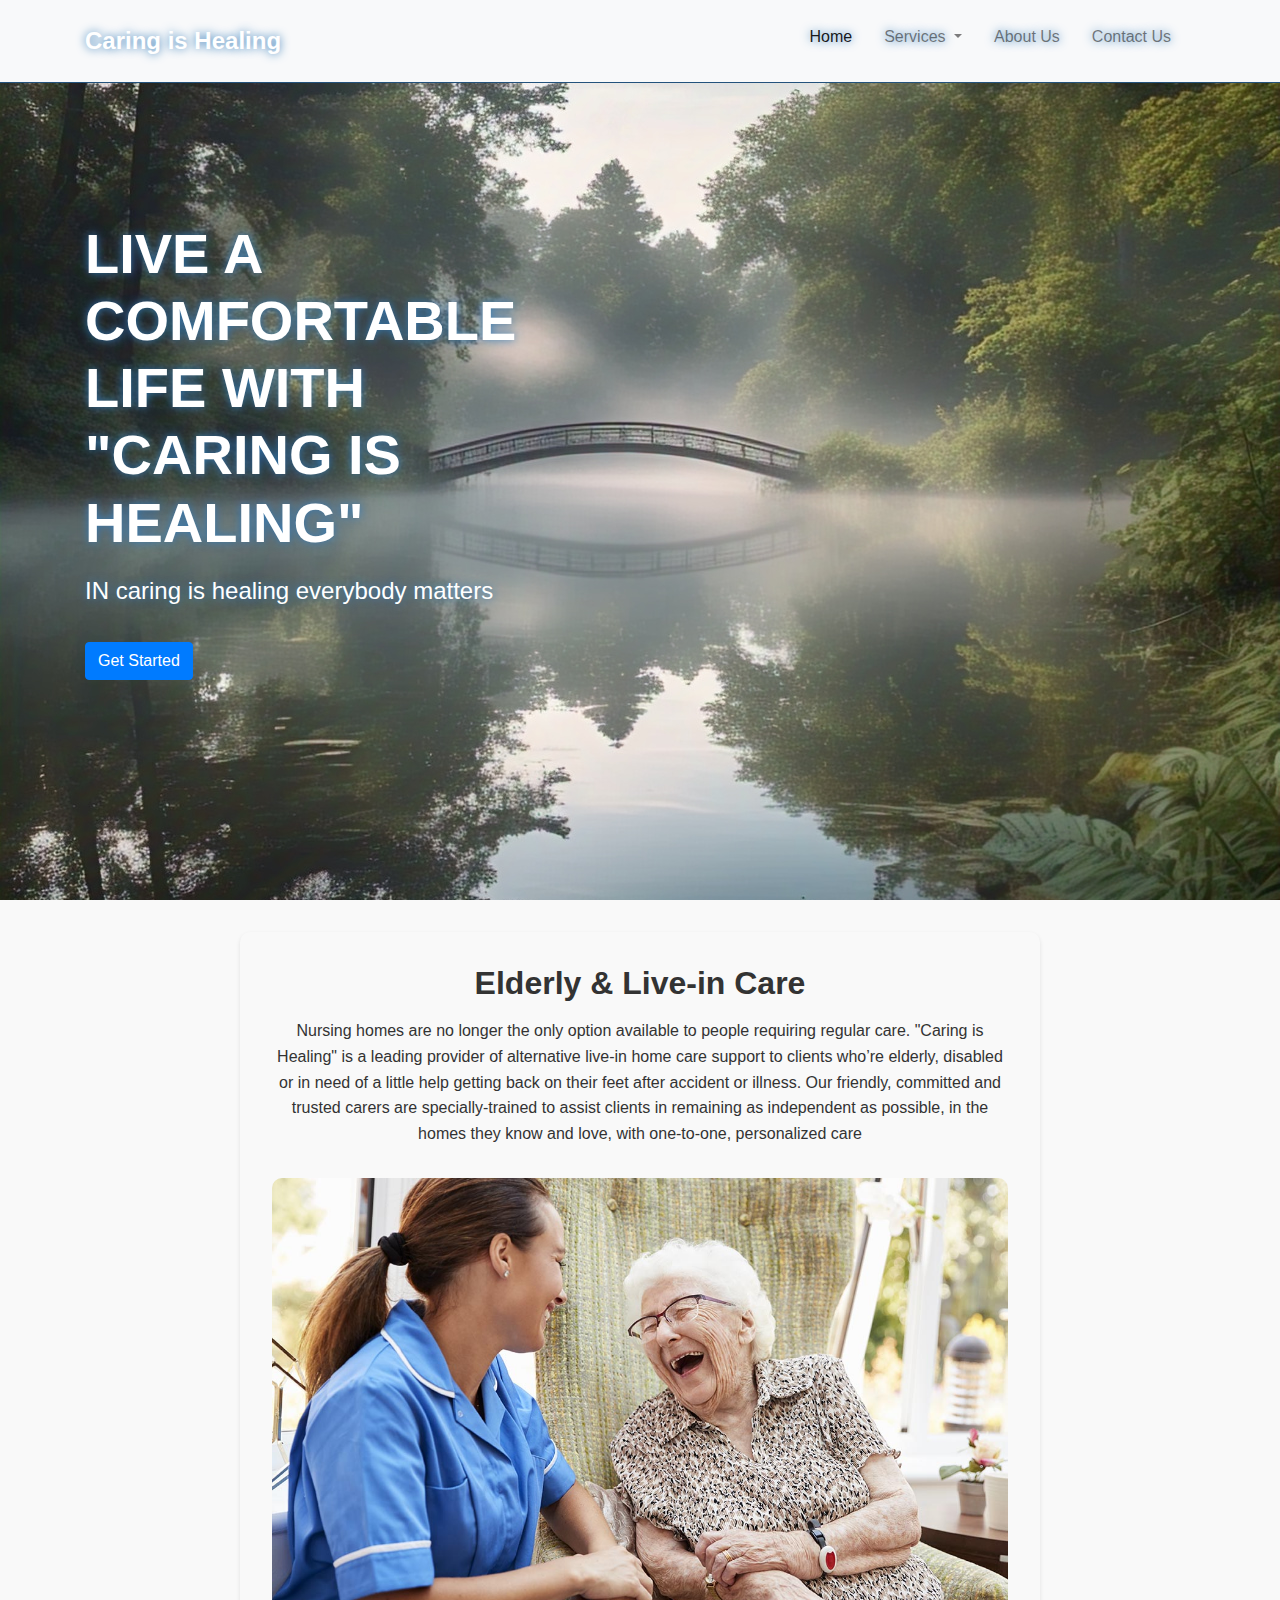
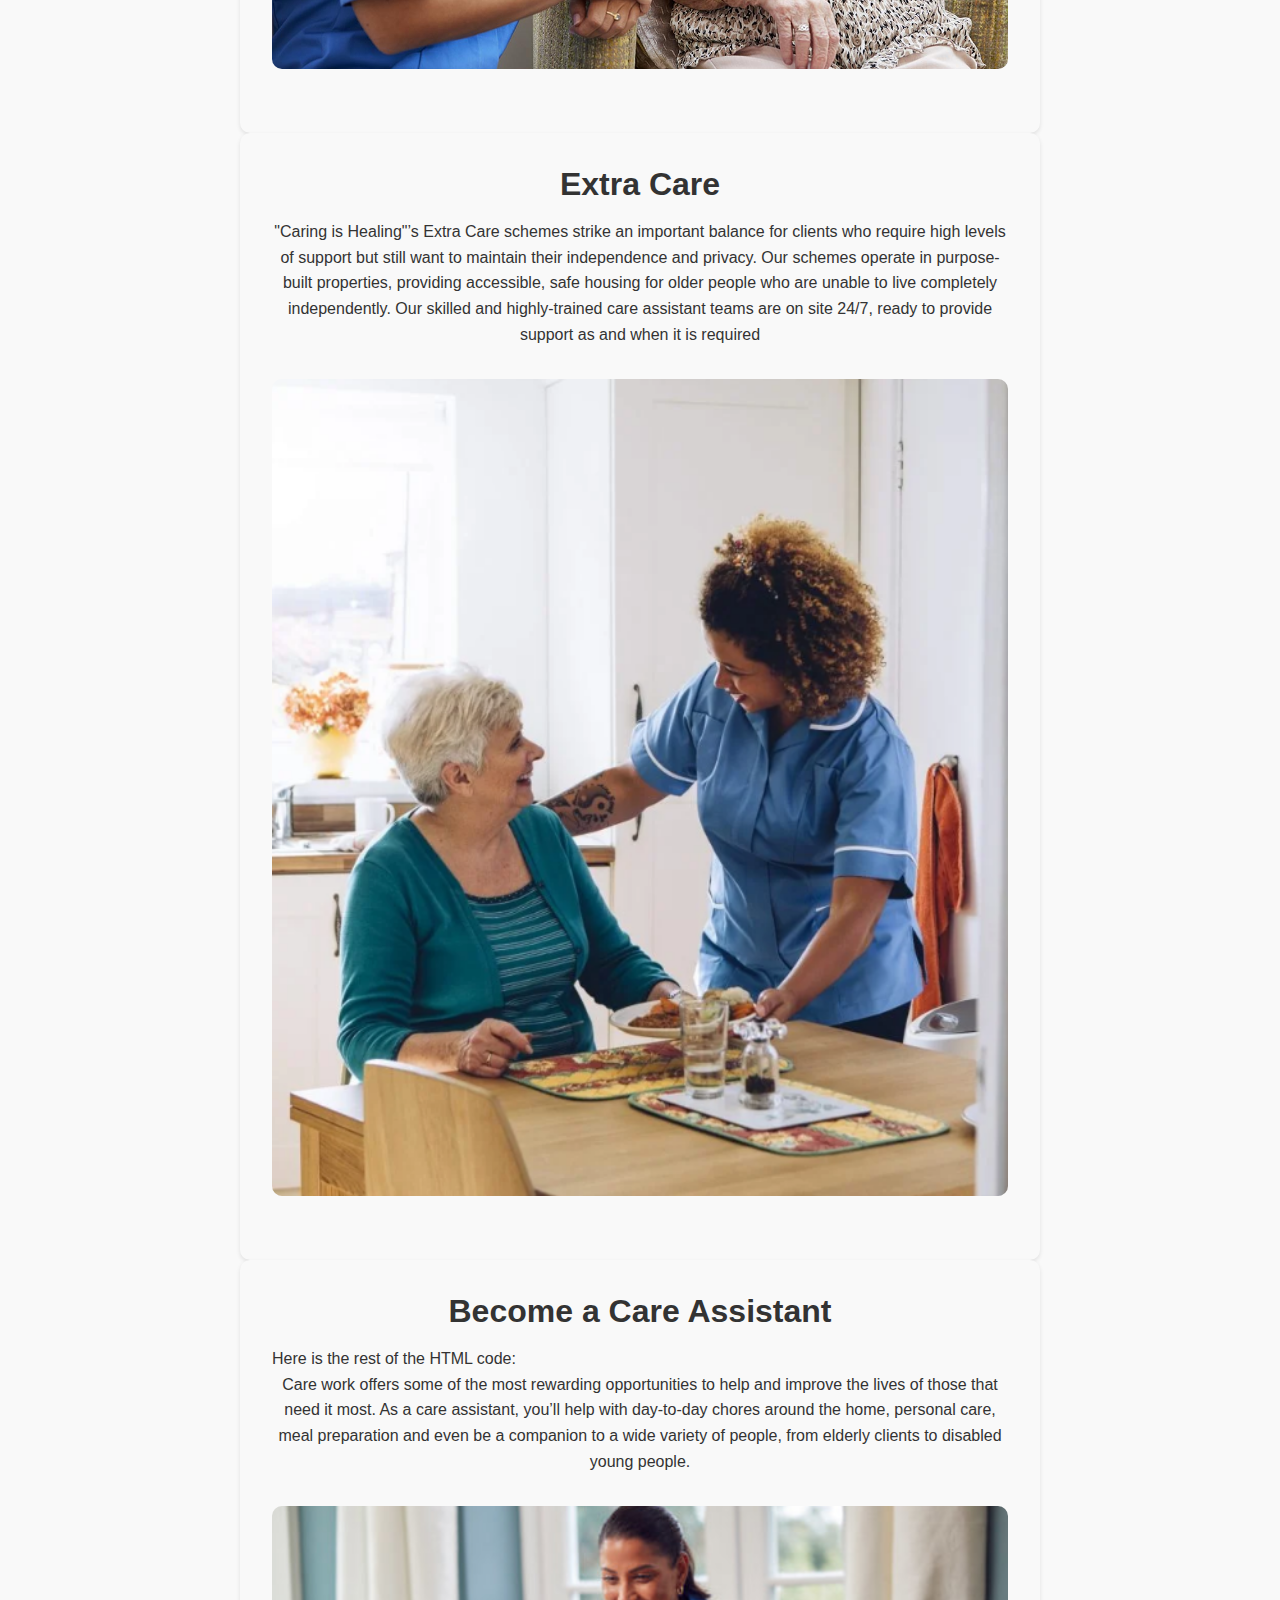
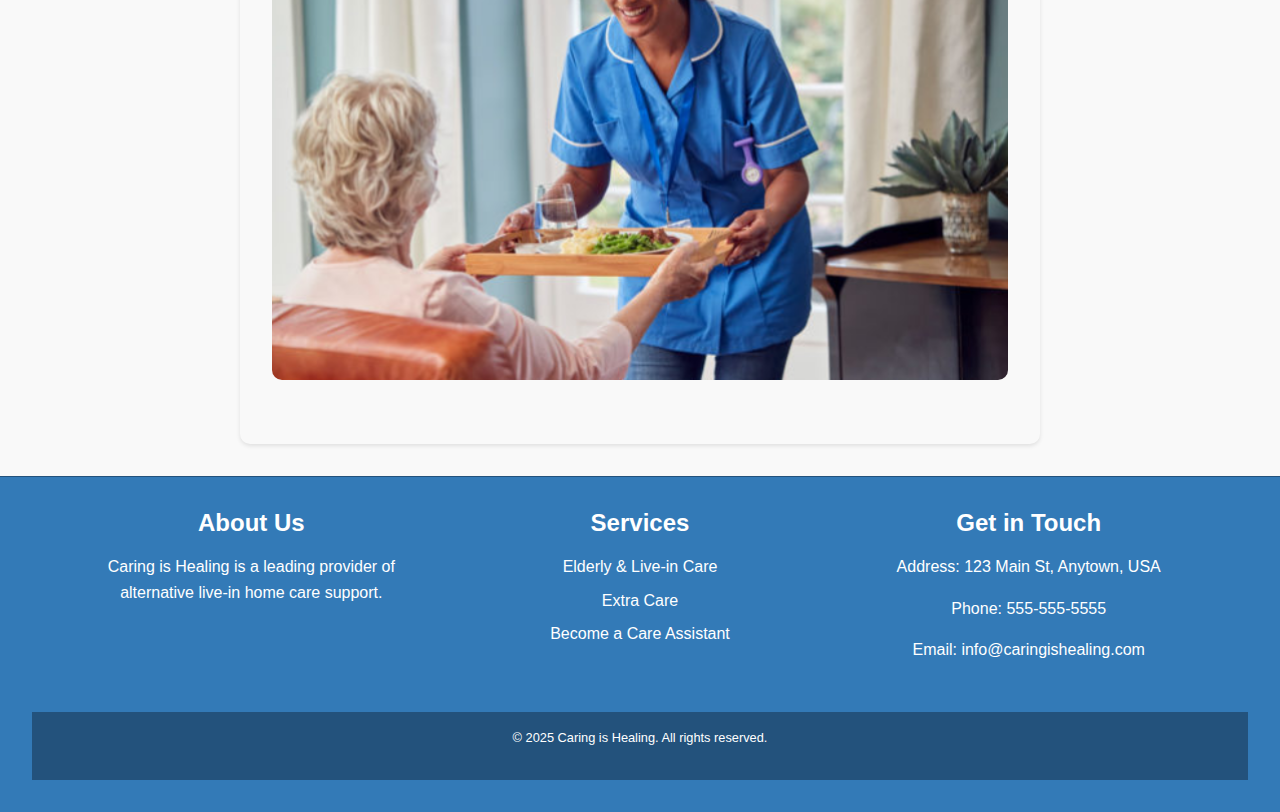
<file: index.html>
<!DOCTYPE html>
<html lang="en">
<head>
  <meta charset="UTF-8">
  <meta name="viewport" content="width=device-width, initial-scale=1.0">
  <title>Caring is Healing - Care Home</title>
  <link rel="stylesheet" href="https://maxcdn.bootstrapcdn.com/bootstrap/4.0.0/css/bootstrap.min.css">
  <link rel="stylesheet" href="index.css">
</head>
<body>
  <!-- Navbar Section -->
  <nav class="navbar navbar-expand-lg navbar-light bg-light">
  <div class="container">
    <a class="navbar-brand" href="#">Caring is Healing</a>
    <ul class="navbar-nav ml-auto">
      <li class="nav-item active">
        <a class="nav-link" href="index.html">Home <span class="sr-only">(current)</span></a>
      </li>
      <li class="nav-item dropdown">
        <a class="nav-link dropdown-toggle" href="Service.html" id="navbarDropdown" role="button" data-toggle="dropdown" aria-haspopup="true" aria-expanded="false"> Services </a>
        <div class="dropdown-menu" aria-labelledby="navbarDropdown">
          <a class="dropdown-item" href="#">Elderly & Live-in Care</a>
          <a class="dropdown-item" href="#">Extra Care</a>
          <a class="dropdown-item" href="#">Become a Care Assistant</a>
        </div>
      </li>
      <li class="nav-item">
        <a class="nav-link" href="About.html">About Us</a>
      </li>
      <li class="nav-item">
        <a class="nav-link" href="contacts.html">Contact Us</a>
      </li>
    </ul>
  </div>
</nav>

  <!-- Hero Section -->
  <section class="hero" style="background-image: url('healing.jpg');">
    <div class="container">
      <div class="row">
        <div class="col-md-6">
          <h1 class="headline">Live a comfortable life with "CARING IS HEALING"</h1>
          <p class="subheading">IN caring is healing everybody matters</p>
          <a href="#"><button class="btn btn-primary">Get Started</button></a>
        </div>
      </div>
    </div>
  </section>
  <!-- Main Section -->
  <main>
    <section>
      <h4>Elderly & Live-in Care</h4>
      <p>Nursing homes are no longer the only option available to people requiring regular care. "Caring is Healing" is a leading provider of alternative live-in home care support to clients who’re elderly, disabled or in need of a little help getting back on their feet after accident or illness. Our friendly, committed and trusted carers are specially-trained to assist clients in remaining as independent as possible, in the homes they know and love, with one-to-one, personalized care</p>
      <img src="hh.jpg" alt="Elderly Care" class="img-fluid">
    </section>
    <section>
      <h4>Extra Care</h4>
      <p>"Caring is Healing"’s Extra Care schemes strike an important balance for clients who require high levels of support but still want to maintain their independence and privacy. Our schemes operate in purpose-built properties, providing accessible, safe housing for older people who are unable to live completely independently. Our skilled and highly-trained care assistant teams are on site 24/7, ready to provide support as and when it is required</p>
      <img src="Extra-care.png" alt="Extra Care" class="img-fluid">
    </section>
    <section>
      <h4>Become a Care Assistant</h4>
      Here is the rest of the HTML code:


      <p>Care work offers some of the most rewarding opportunities to help and improve the lives of those that need it most. As a care assistant, you’ll help with day-to-day chores around the home, personal care, meal preparation and even be a companion to a wide variety of people, from elderly clients to disabled young people.</p>
      <img src="CAre assistant.png" alt="Care Assistant" class="img-fluid">
      </section>
      </main>
      <!-- Footer Section -->
      <footer>
      <div class="container">
      <div class="row">
      <div class="col-md-4">
      <h5>About Us</h5>
      <p>Caring is Healing is a leading provider of alternative live-in home care support.</p>
      <ul class="social-media-links">
      <li><a href="#" target="_blank"><i class="fab fa-facebook-f"></i></a></li>
      <li><a href="#" target="_blank"><i class="fab fa-twitter"></i></a></li>
      <li><a href="#" target="_blank"><i class="fab fa-linkedin-in"></i></a></li>
      </ul>
      </div>
      <div class="col-md-4">
      <h5>Services</h5>
      <ul>
      <li><a href="#">Elderly & Live-in Care</a></li>
      <li><a href="#">Extra Care</a></li>
      <li><a href="#">Become a Care Assistant</a></li>
      </ul>
      </div>
      <div class="col-md-4">
      <h5>Get in Touch</h5>
      <p>Address: 123 Main St, Anytown, USA</p>
      <p>Phone: 555-555-5555</p>
      <p>Email: <a href="mailto:info@caringishealing.com">info@caringishealing.com</a></p>
      </div>
      </div>
      </div>
      <div class="copyright">
      <p>&copy; 2025 Caring is Healing. All rights reserved.</p>
      </div>
      </footer>
      </body>
      </html>
</file>
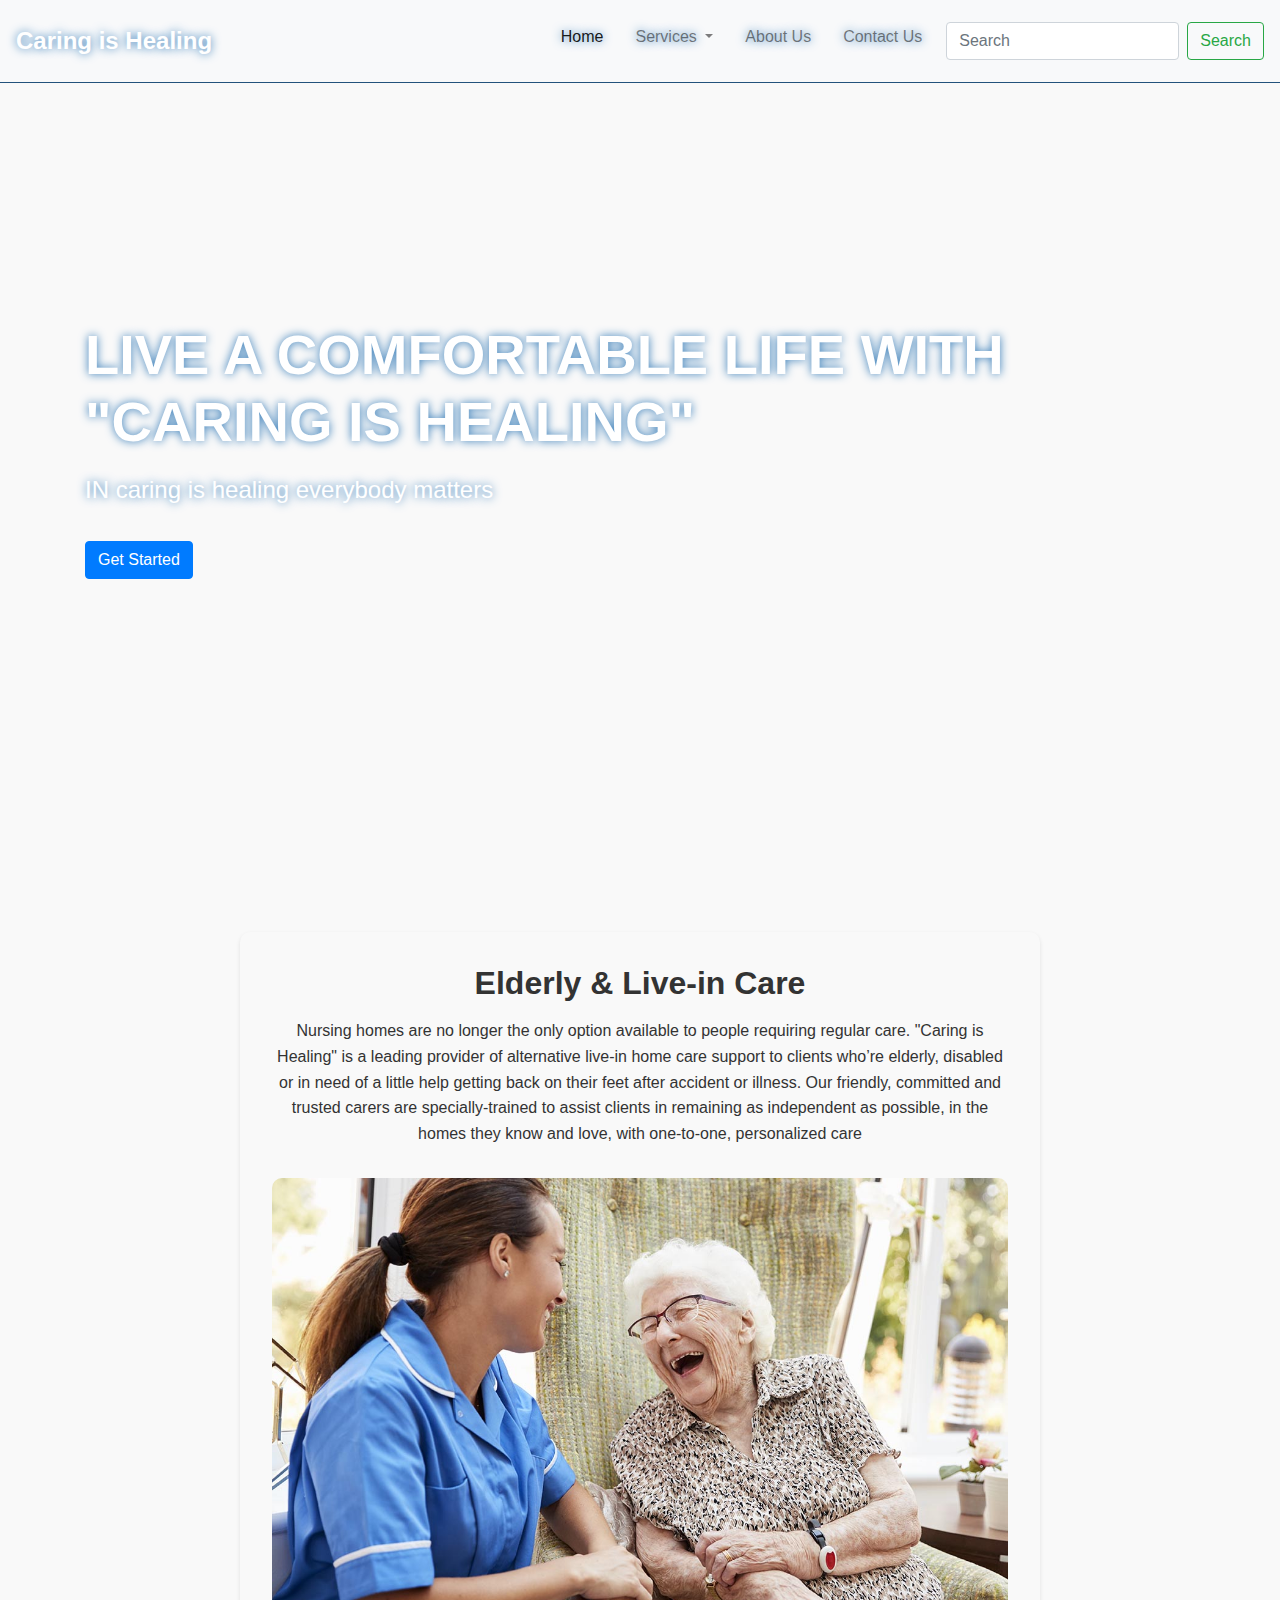
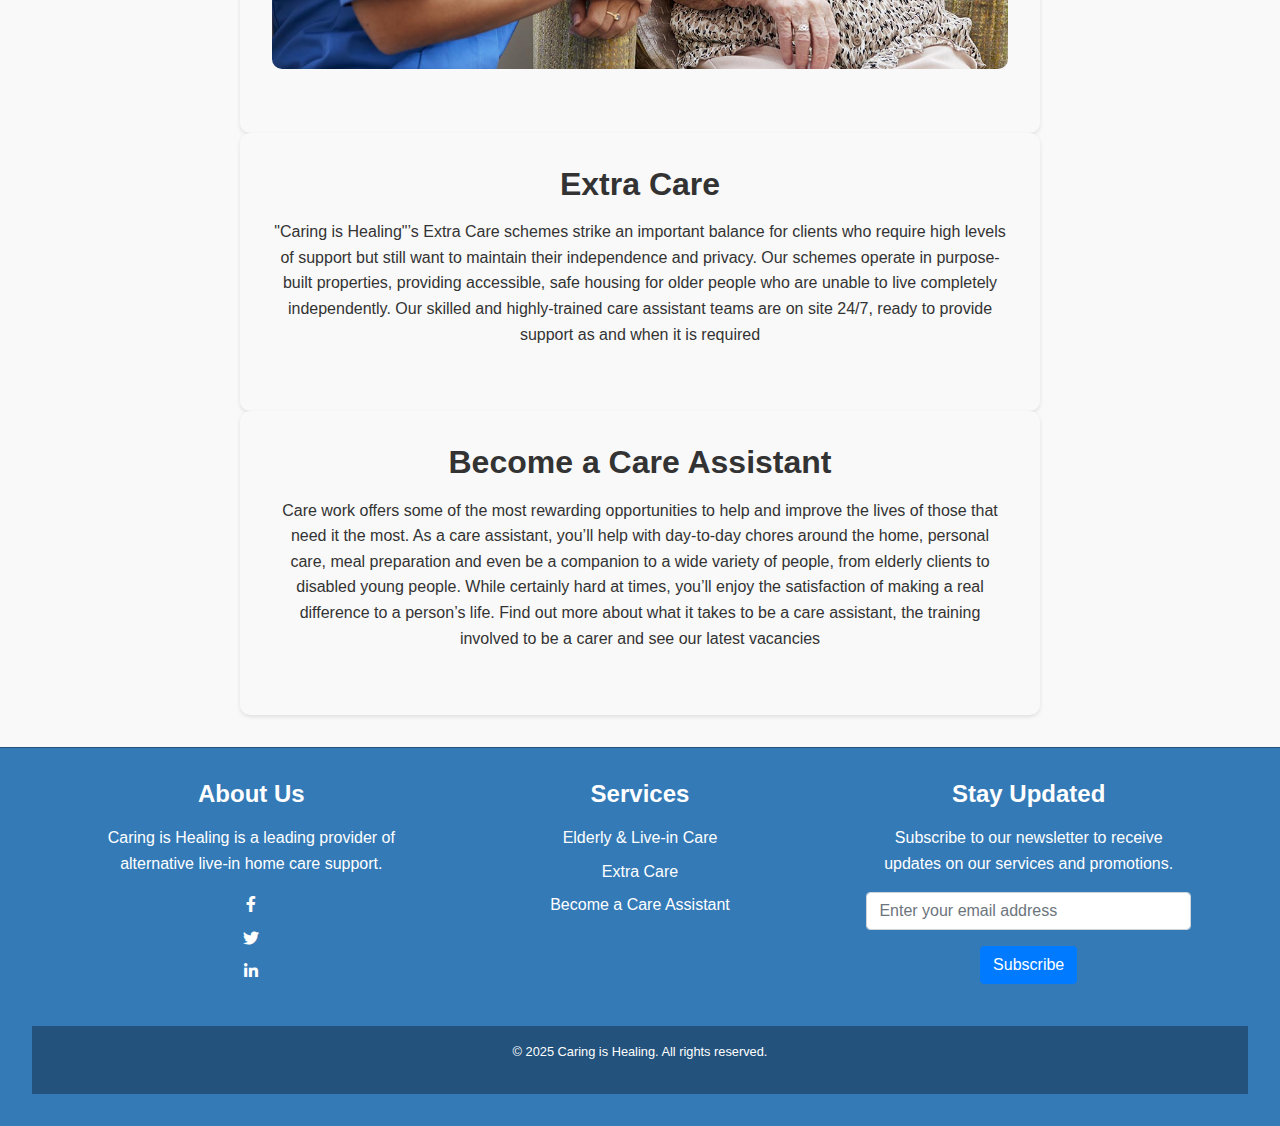
<file: Home.html>
<!DOCTYPE html>
<html lang="en">
<head>
    <meta charset="UTF-8">
    <meta name="viewport" content="width=device-width, initial-scale=1.0">
    <title>Caring is Healing- Care home</title>
    <link rel="stylesheet" href="https://maxcdn.bootstrapcdn.com/bootstrap/4.0.0/css/bootstrap.min.css">
    <link rel="stylesheet" href="https://cdnjs.cloudflare.com/ajax/libs/font-awesome/5.15.3/css/all.min.css">
    <link rel="stylesheet" href="index.css">
</head>
<body>
    <!-- Navbar -->
    <nav class="navbar navbar-expand-lg navbar-light bg-light">
        <a class="navbar-brand" href="#">Caring is Healing</a>
        <button class="navbar-toggler" type="button" data-toggle="collapse" data-target="#navbarSupportedContent" aria-controls="navbarSupportedContent" aria-expanded="false" aria-label="Toggle navigation">
            <span class="navbar-toggler-icon"></span>
        </button>
        <div class="collapse navbar-collapse" id="navbarSupportedContent">
            <ul class="navbar-nav ml-auto">
                <li class="nav-item active">
                    <a class="nav-link" href="Home.html">Home <span class="sr-only">(current)</span></a>
                </li>
                <li class="nav-item dropdown">
                    <a class="nav-link dropdown-toggle" href="Service.html" id="navbarDropdown" role="button" data-toggle="dropdown" aria-haspopup="true" aria-expanded="false">
                        Services
                    </a>
                    <div class="dropdown-menu" aria-labelledby="navbarDropdown">
                        <a class="dropdown-item" href="#">Elderly & Live-in Care</a>
                        <a class="dropdown-item" href="#">Extra Care</a>
                        <a class="dropdown-item" href="#">Become a Care Assistant</a>
                    </div>
                </li>
                <li class="nav-item">
                    <a class="nav-link" href="About.html">About Us</a>
                </li>
                <li class="nav-item">
                    <a class="nav-link" href="contacts.html">Contact Us</a>
                </li>
            </ul>
            <form class="form-inline my-2 my-lg-0">
                <input class="form-control mr-sm-2" type="search" placeholder="Search" aria-label="Search">
                <button class="btn btn-outline-success my-2 my-sm-0" type="submit">Search</button>
            </form>
        </div>
    </nav>
    <!-- Hero Section -->
    <section class="hero">
        <div class="background-image" style="background-image: url('healing.jpg');"></div>
        <div class="container">
            <h1 class="headline">Live a comfortable life with "CARING IS HEALING"</h1>
            <p class="subheading">IN caring is healing everybody matters</p>
            <button class="btn btn-primary">Get Started</button>
        </div>
    </section>
    <!-- Main Section -->
    <main>
        <section>
            <h4>Elderly & Live-in Care</h4>
            <p>Nursing homes are no longer the only option available to people requiring regular care. "Caring is Healing" is a leading provider of alternative live-in home care support to clients who’re elderly, disabled or in need of a little help getting back on their feet after accident or illness. Our friendly, committed and trusted carers are specially-trained to assist clients in remaining as independent as possible, in the homes they know and love, with one-to-one, personalized care</p>
            <img src="hh.jpg" alt="Elderly Care">
        </section>
        <section>
            <h4>Extra Care</h4>
            <p>"Caring is Healing"’s Extra Care schemes strike an important balance for clients who require high levels of support but still want to maintain their independence and privacy. Our schemes operate in purpose-built properties, providing accessible, safe housing for older people who are unable to live completely independently. Our skilled and highly-trained care assistant teams are on site 24/7, ready to provide support as and when it is required</p>
                
            </section>
                        <section>
                            <h4>Become a Care Assistant</h4>
                            <p>Care work offers some of the most rewarding opportunities to help and improve the lives of those that need it the most. As a care assistant, you’ll help with day-to-day chores around the home, personal care, meal preparation and even be a companion to a wide variety of people, from elderly clients to disabled young people. While certainly hard at times, you’ll enjoy the satisfaction of making a real difference to a person’s life. Find out more about what it takes to be a care assistant, the training involved to be a carer and see our latest vacancies</p>
                        </section>
                    </main>
                    <!-- Footer -->
                    <footer>
                        <div class="container">
                            <div class="row">
                                <div class="col-md-4">
                                    <h5>About Us</h5>
                                    <p>Caring is Healing is a leading provider of alternative live-in home care support.</p>
                                    <ul class="social-media-links">
                                        <li><a href="#" target="_blank"><i class="fab fa-facebook-f"></i></a></li>
                                        <li><a href="#" target="_blank"><i class="fab fa-twitter"></i></a></li>
                                        <li><a href="#" target="_blank"><i class="fab fa-linkedin-in"></i></a></li>
                                    </ul>
                                </div>
                                <div class="col-md-4">
                                    <h5>Services</h5>
                                    <ul>
                                        <li><a href="#">Elderly & Live-in Care</a></li>
                                        <li><a href="#">Extra Care</a></li>
                                        <li><a href="#">Become a Care Assistant</a></li>
                                    </ul>
                                </div>
                                <div class="col-md-4">
                                    <h5>Stay Updated</h5>
                                    <p>Subscribe to our newsletter to receive updates on our services and promotions.</p>
                                    <form>
                                        <div class="form-group">
                                            <input type="email" class="form-control" id="email" placeholder="Enter your email address">
                                        </div>
                                        <button type="submit" class="btn btn-primary">Subscribe</button>
                                    </form>
                                </div>
                            </div>
                        </div>
                        <div class="copyright">
                            <p>&copy; 2025 Caring is Healing. All rights reserved.</p>
                        </div>
                    </footer>
                </body>
                </html>
</file>
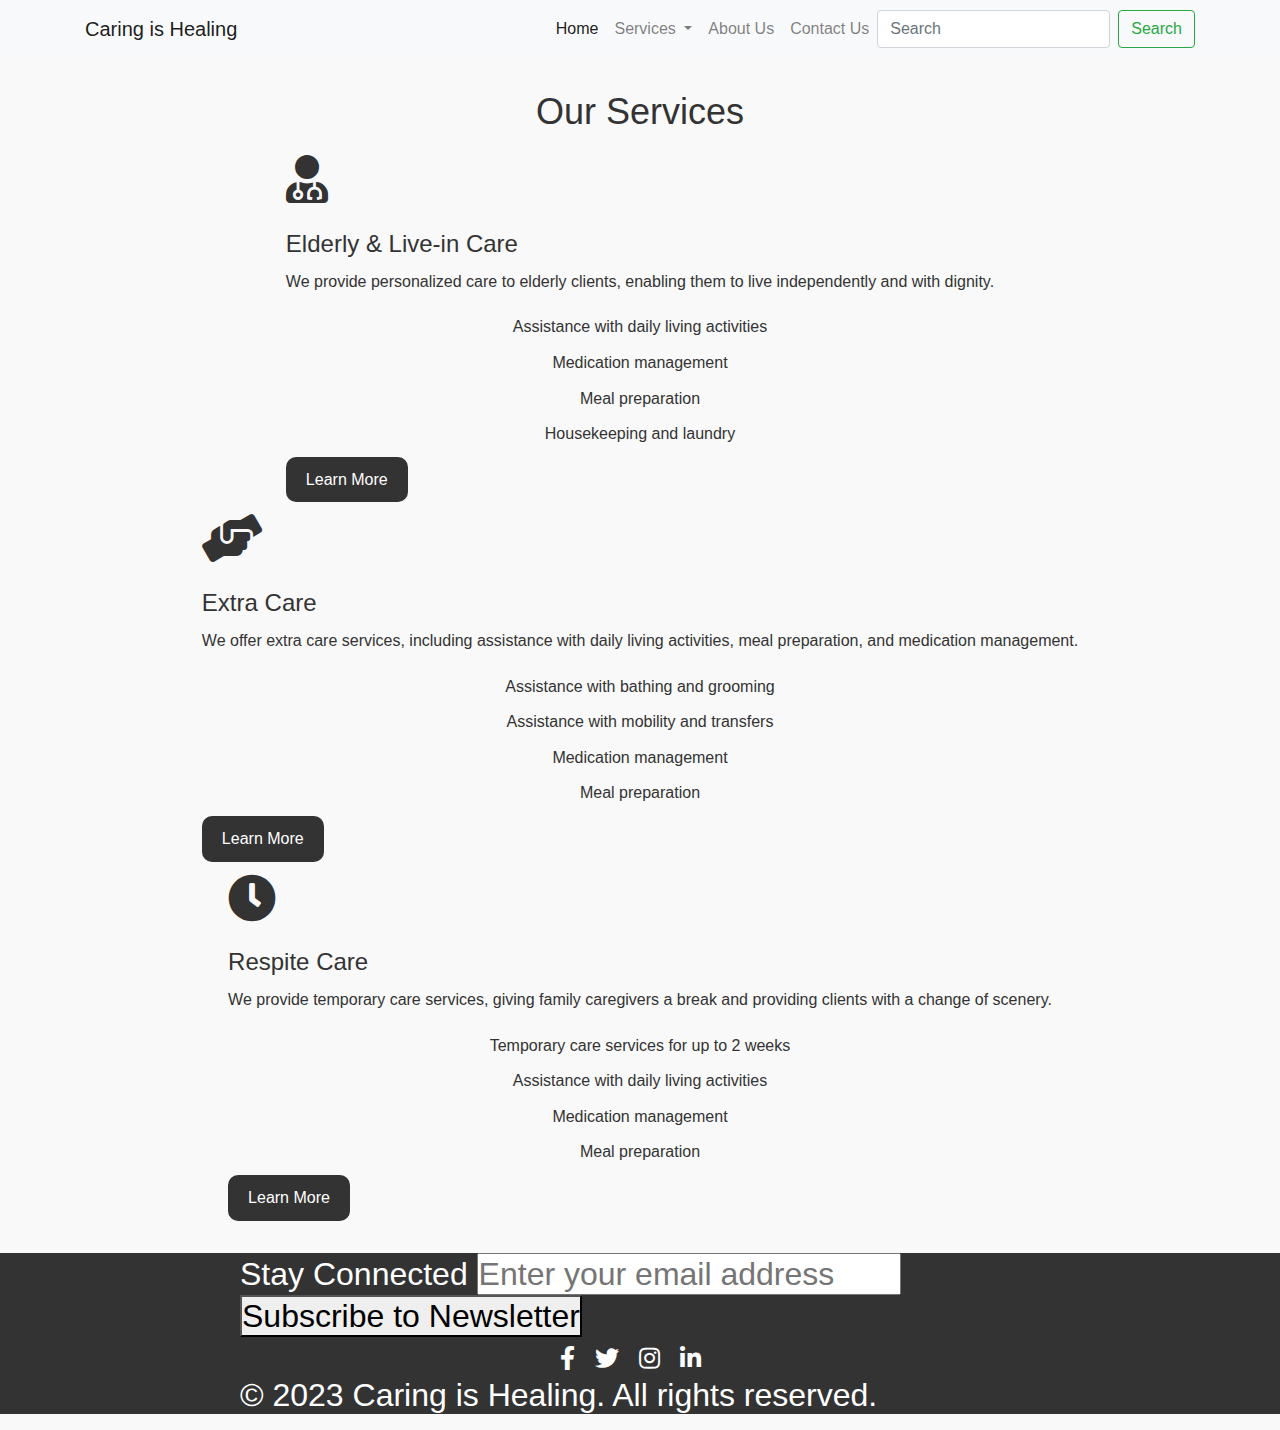
<file: Service.html>
<!DOCTYPE html>
<html lang="en">
<head>
    <meta charset="UTF-8">
    <meta name="viewport" content="width=device-width, initial-scale=1.0">
    <title>Caring is Healing- Care home</title>
    <link rel="stylesheet" href="https://maxcdn.bootstrapcdn.com/bootstrap/4.0.0/css/bootstrap.min.css">
    <link rel="stylesheet" href="https://cdnjs.cloudflare.com/ajax/libs/font-awesome/5.15.3/css/all.min.css">
    <link rel="stylesheet" href="service.css">
</head>
<body>
  <nav class="navbar navbar-expand-lg navbar-light bg-light">
    <div class="container">
      <a class="navbar-brand" href="About.html">Caring is Healing</a>
      <button class="navbar-toggler" type="button" data-toggle="collapse" data-target="#navbarSupportedContent" aria-controls="navbarSupportedContent" aria-expanded="false" aria-label="Toggle navigation">
        <span class="navbar-toggler-icon"></span>
      </button>
      <div class="collapse navbar-collapse" id="navbarSupportedContent">
        <ul class="navbar-nav ml-auto">
          <li class="nav-item active">
            <a class="nav-link" href="index.html">Home <span class="sr-only">(current)</span></a>
          </li>
          <li class="nav-item dropdown">
            <a class="nav-link dropdown-toggle" href="Service.html" id="navbarDropdown" role="button" data-toggle="dropdown" aria-haspopup="true" aria-expanded="false"> Services </a>
            <div class="dropdown-menu" aria-labelledby="navbarDropdown">
              <a class="dropdown-item" href="#">Elderly & Live-in Care</a>
              <a class="dropdown-item" href="#">Extra Care</a>
              <a class="dropdown-item" href="#">Become a Care Assistant</a>
            </div>
          </li>
          <li class="nav-item">
            <a class="nav-link" href="About.html">About Us</a>
          </li>
          <li class="nav-item">
            <a class="nav-link" href="contacts.html">Contact Us</a>
          </li>
        </ul>
        <form class="form-inline my-2 my-lg-0">
          <input class="form-control mr-sm-2" type="search" placeholder="Search" aria-label="Search">
          <button class="btn btn-outline-success my-2 my-sm-0" type="submit">Search</button>
        </form>
      </div>
    </div>
  </nav>
    <!-- Main content -->
    <main>
        <h1>Our Services</h1>
        <section class="service-section">
            <div class="service-icon">
                <i class="fas fa-user-md"></i>
            </div>
            <h2>Elderly & Live-in Care</h2>
            <p>We provide personalized care to elderly clients, enabling them to live independently and with dignity.</p>
            <ul>
                <li>Assistance with daily living activities</li>
                <li>Medication management</li>
                <li>Meal preparation</li>
                <li>Housekeeping and laundry</li>
            </ul>
            <button class="learn-more-btn">Learn More</button>
        </section>
        <section class="service-section">
            <div class="service-icon">
                <i class="fas fa-hands-helping"></i>
            </div>
            <h2>Extra Care</h2>
            <p>We offer extra care services, including assistance with daily living activities, meal preparation, and medication management.</p>
            <ul>
                <li>Assistance with bathing and grooming</li>
                <li>Assistance with mobility and transfers</li>
                <li>Medication management</li>
                <li>Meal preparation</li>
            </ul>
            <button class="learn-more-btn">Learn More</button>
        </section>
        <section class="service-section">
            <div class="service-icon">
                <i class="fas fa-clock"></i>
            </div>
            <h2>Respite Care</h2>
            <p>We provide temporary care services, giving family caregivers a break and providing clients with a change of scenery.</p>
            <ul>
                <li>Temporary care services for up to 2 weeks</li>
                <li>Assistance with daily living activities</li>
                <li>Medication management</li>
                <li>Meal preparation</li>
            </ul>
            <button class="learn-more-btn">Learn More</button>
        </section>
    </main>
    <!-- Footer -->
    <footer>
        <div class="footer-content">
            <h2>Stay Connected</h
                <form class="newsletter-form">
                    <input type="email" placeholder="Enter your email address">
                    <button type="submit">Subscribe to Newsletter</button>
                </form>
                <ul class="social-media-links">
                    <li><a href="#"><i class="fab fa-facebook-f"></i></a></li>
                    <li><a href="#"><i class="fab fa-twitter"></i></a></li>
                    <li><a href="#"><i class="fab fa-instagram"></i></a></li>
                    <li><a href="#"><i class="fab fa-linkedin-in"></i></a></li>
                </ul>
                <p>&copy; 2023 Caring is Healing. All rights reserved.</p>
                </div>
                </footer>
                </body>
                </html>
</file>
<file: index.css>
/* Global Styles */
      * {
        box-sizing: border-box;
        margin: 0;
        padding: 0;
      }
      
      body {
        font-family: Arial, sans-serif;
        line-height: 1.6;
        color: #333;
        background-color: #f9f9f9;
      }
      
      a {
        text-decoration: none;
        color: #337ab7;
      }
      
      a:hover {
        color: #23527c;
      }
      
      /* Navbar Styles */
      .navbar {
        background-color: #337ab7;
        color: #fff;
        padding: 1rem;
        text-align: center;
        position: fixed;
        top: 0;
        left: 0;
        width: 100%;
        z-index: 1000;
        border-bottom: 1px solid #23527c;
      }
      
      .navbar .navbar-brand {
        font-size: 1.5rem;
        font-weight: bold;
        margin-right: 1rem;
        color: #fff;
        text-shadow: 0 0 10px #337ab7;
      }
      
      .navbar .navbar-nav {
        list-style: none;
        margin: 0;
        padding: 0;
        display: flex;
        justify-content: space-between;
        flex-wrap: wrap;
      }
      .navbar .nav-item {
        margin-right: 1rem;
        margin-bottom: 0.5rem;
      }
      
      .navbar .nav-link {
        color: #fff;
        transition: color 0.5s ease;
        text-shadow: 0 0 10px #337ab7;
      }
      
      .navbar .nav-link:hover {
        color: #ccc;
      }
            
      /* Responsive Navbar Styles */
      @media only screen and (max-width: 768px) {
        .navbar .navbar-nav {
          flex-direction: column;
        }
        .navbar .nav-item {
          margin-bottom: 1rem;
        }
      }
      
      @media only screen and (max-width: 768px) {
        .navbar {
          padding: 0.5rem;
          display: block !important;
        }
        .navbar .navbar-brand {
          font-size: 1.2rem;
        }
        .navbar .nav-item {
          margin-bottom: 0.2rem;
        }
        .navbar .navbar-toggler {
          margin-top: 0.5rem;
        }
        .navbar .collapse {
          margin-top: 0.5rem;
        }
      }
      
      /* Hero Section Styles */
      .hero {
        background-size: cover;
        background-position: center;
        height: 100vh;
        display: flex;
        justify-content: center;
        align-items: center;
        color: #fff;
      }
      


.hero .headline {
  font-size: 3.5rem;
  font-weight: bold;
  margin-bottom: 1rem;
  text-transform: uppercase;
  text-shadow: 0 0 10px #337ab7;
}

.hero .subheading {
  font-size: 1.5rem;
  margin-bottom: 2rem;
  text-shadow: 0 0 10px #337ab7;
}

/* Main Section Styles */
main {
  display: flex;
  flex-direction: column;
  align-items: center;
  padding: 2rem;
}

main section {
  background-color: #f9f9f9;
  padding: 2rem;
  margin-bottom: 2rem;
  box-shadow: 0 2px 4px rgba(0, 0, 0, 0.1);
  border-radius: 10px;
  max-width: 800px;
  margin: 0 auto;
}

main section h4 {
  font-size: 2rem;
  font-weight: bold;
  margin-bottom: 1rem;
  text-align: center;
}

main section p {
  font-size: 1rem;
  margin-bottom: 2rem;
  text-align: center;
}

main section img {
  width: 100%;
  height: auto;
  margin-bottom: 2rem;
  border-radius: 10px;
}

/* Footer Section Styles */
footer {
  background-color: #337ab7;
  color: #fff;
  padding: 2rem;
  text-align: center;
  position: relative;
  z-index: 1000;
  border-top: 1px solid #23527c;
}

footer .container {
  max-width: 1200px;
  margin: 0 auto;
  padding: 0 2rem;
}

footer .row {
  display: flex;
  flex-wrap: wrap;
  justify-content: space-between;
}

footer .col-md-4 {
  flex-basis: 33.33%;
  padding: 0 2rem;
}

footer h5 {
  font-size: 1.5rem;
  font-weight: bold;
  margin-bottom: 1rem;
  text-align: center;
}

footer ul {
  list-style: none;
  margin: 0;
  padding: 0;
}

footer li {
  margin-bottom: 0.5rem;
}

footer a {
  color: #fff;
  transition: color 0.5s ease;
}

footer a:hover {
  color: #ccc;
}

footer .copyright {
  font-size: 0.8rem;
  color: #fff;
  margin-top: 2rem;
  text-align: center;
  background-color: #23527c;
  padding: 1rem;
  border-top: 1px solid #337ab7;
}

/* Responsive Design */
@media only screen and (max-width: 768px) {
  .hero {
    height: 50vh;
  }
  main section {
    margin-bottom: 1rem;
  }
  footer .col-md-4 {
    flex-basis: 50%;
  }
}

@media only screen and (max-width: 480px) {
  .hero {
    height: 30vh;
  }
  main section {
    margin-bottom: 0.5rem;
  }
  footer .col-md-4 {
    flex-basis: 100%;
  }
}

/* Final Styles */
body {
  overflow-x: hidden;
}

main {
  overflow-x: hidden;
}

section {
  overflow-x: hidden;
}

footer {
  overflow-x: hidden;
}

/* Final Media Queries */
@media only screen and (max-width: 320px) {
  .hero {
    height: 20vh;
  }
  main section {
    margin-bottom: 0.2rem;
  }
  footer .col-md-4 {
    flex-basis: 100%;
  }
}
</file>
<file: service.css>
/* Global Styles */

* {
    box-sizing: border-box;
    margin: 0;
    padding: 0;
}

body {
    font-family: Arial, sans-serif;
    line-height: 1.6;
    color: #333;
    background-color: #f9f9f9;
}

a {
    text-decoration: none;
    color: #337ab7;
}

a:hover {
    color: #23527c;
}

/* Header Styles */

header {
    background-color: #333;
    color: #fff;
    padding: 1em;
    text-align: center;
    position: sticky;
    top: 0;
    z-index: 1000;
    box-shadow: 0 2px 4px rgba(0, 0, 0, 0.1);
}

header nav {
    display: flex;
    justify-content: space-between;
    align-items: center;
}

header nav ul {
    list-style: none;
    margin: 0;
    padding: 0;
    display: flex;
}

header nav ul li {
    margin-right: 20px;
}

header nav a {
}
/* Footer styles */
footer {
    background-color: #333;
    color: #fff;color: #fff;
    transition: color 0.2s ease;
}

header nav a:hover {
    color: #ccc;
}

/* Main Content Styles */

main {
    display: flex;
    flex-direction: column;
    align-items: center;
    padding: 2em;
}

h1 {
    font-size: 36px;
    margin-bottom: 10px;
    color: #333;
    
}

/* Service Section Styles */
service-section {
    background-color: #fff;
    padding: 20px;
    margin-bottom: 20px;
    box-shadow: 0 2px 4px rgba(0, 0, 0, 0.1);
    display: flex;
    flex-direction: column;
    align-items: center;
}

.service-icon {
    font-size: 48px;
    margin-bottom: 10px;
    color: #333;
}

.service-section h2 {
    font-size: 24px;
    margin-bottom: 10px;
    color: #333;
}

.service-section p {
    margin-bottom: 20px;
    text-align: center;
}
.service-section ul {
    list-style: none;
    padding: 0;
    margin: 0;
    text-align: center;
}

.service-section li {
    margin-bottom: 10px;
}

.learn-more-btn {
    background-color: #333;
    color: #fff;
    padding: 10px 20px;
    border: none;
    border-radius: 10px;
    cursor: pointer;
    transition: background-color 0.2s ease;
}

.learn-more-btn:hover {
    background-color: #555;
}




.footer-content {
    max-width: 800px;
    margin: 0 auto;
}

.newsletter-form {
    display: flex;
    flex-direction: column;
    align-items: center;
}

.newsletter-form input {
    padding: 10px;
    margin-bottom: 10px;
    border: none;
    border-radius: 10px;
    width: 100%;
}
.newsletter-form button {
    background-color: #555;
    color: #fff;
    padding: 10px 20px;
    border: none;
    border-radius: 10px;
    cursor: pointer;
}

.social-media-links {
    list-style: none;
    padding: 0;
    margin: 0;
    display: flex;
    justify-content: center;
}

.social-media-links li {
    margin-right: 20px;
}

.social-media-links a {
    color: #fff;
    font-size: 24px;
}

.social-media-links a:hover {
    color: #ccc;
}
/* Responsive design */
@media only screen and (max-width: 768px) {
    .service-section {
        margin-bottom: 10px;
    }
    .footer-content {
        padding: 10px;
    }
}

@media only screen and (max-width: 480px) {
    .service-section {
        margin-bottom: 5px;
    }
    .service-icon {
        font-size: 36px;
    }
    .footer-content {
        padding: 5px;
    }
}
@media (max-width: 768px) {
    .navbar {
      position: relative;
    }
    .navbar-toggler {
      display: block;
    }
    .navbar-collapse {
      display: none;
      position: absolute;
      top: 100%;
      left: 0;
      width: 100%;
      background-color: #f7f7f7;
      padding: 10px;
      border-bottom: 1px solid #ccc;
    }
    .navbar-collapse.show {
      display: block;
    }
  }
</file>
